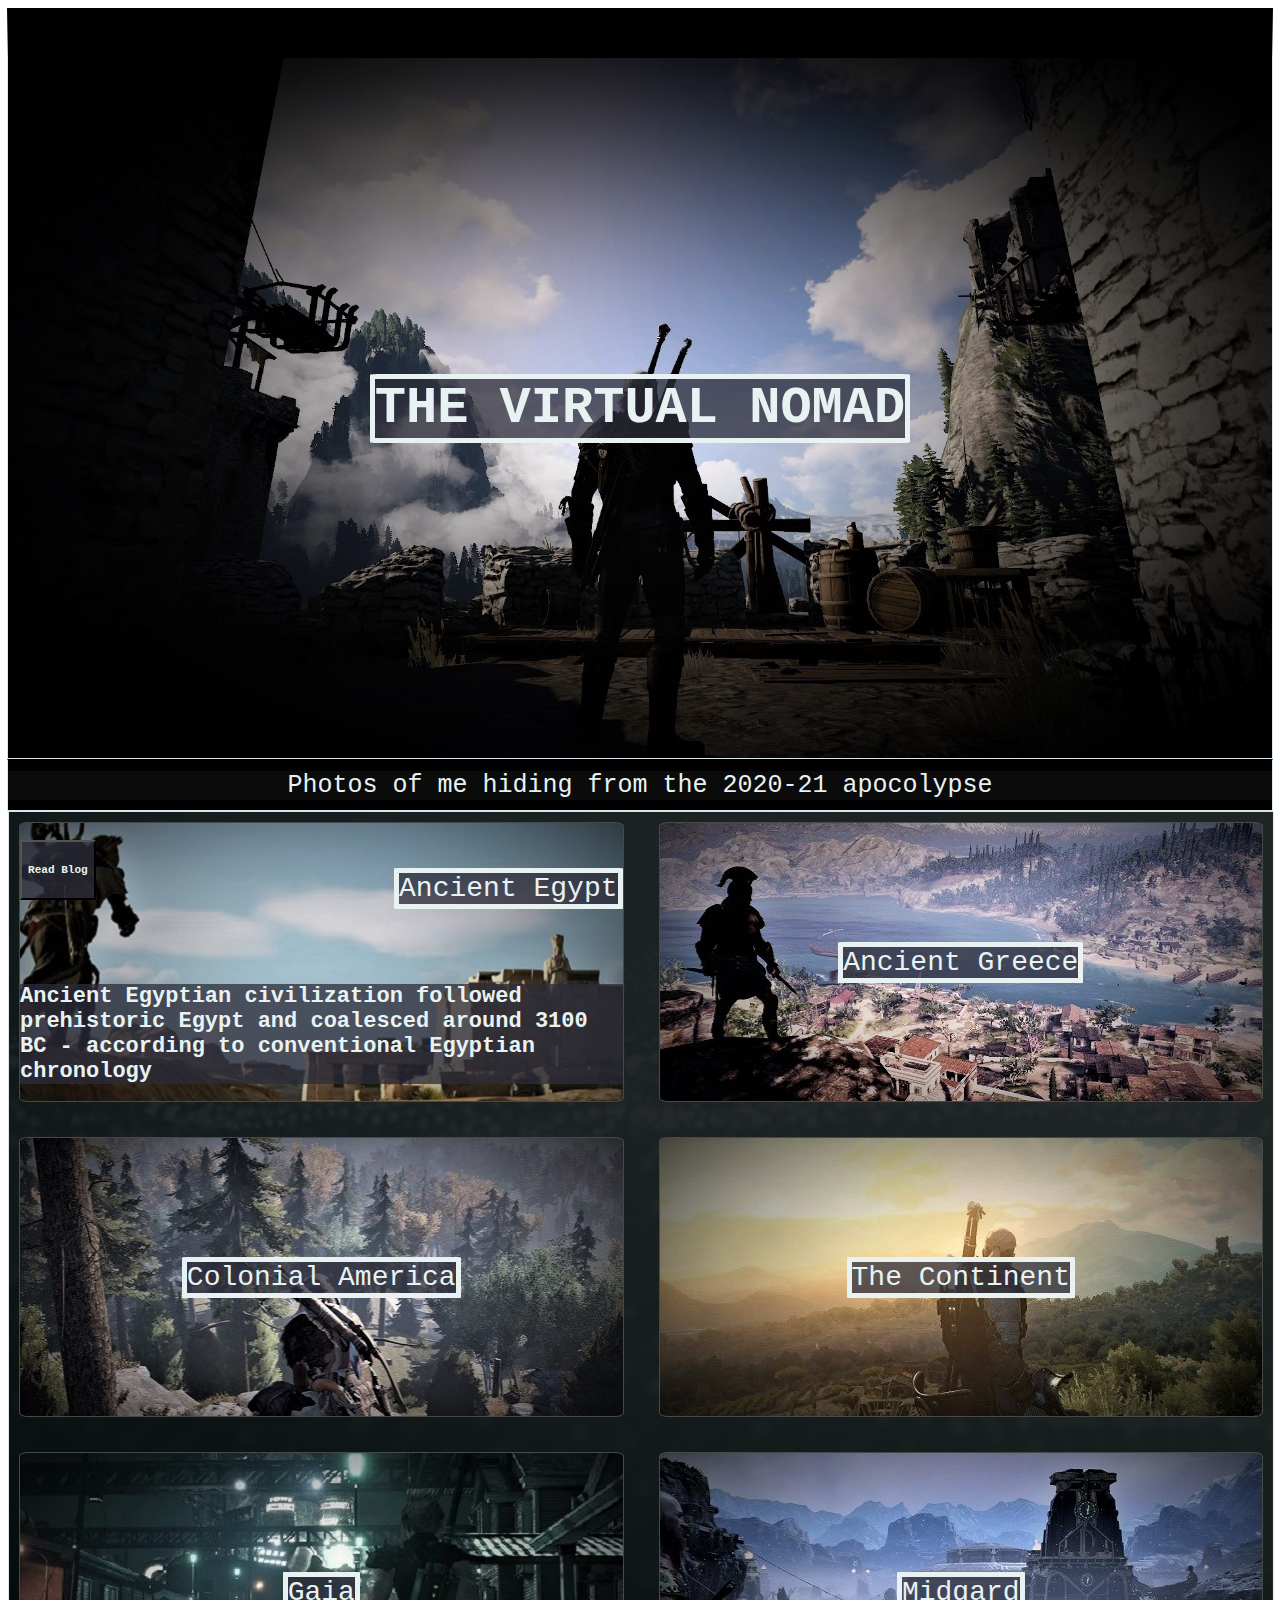
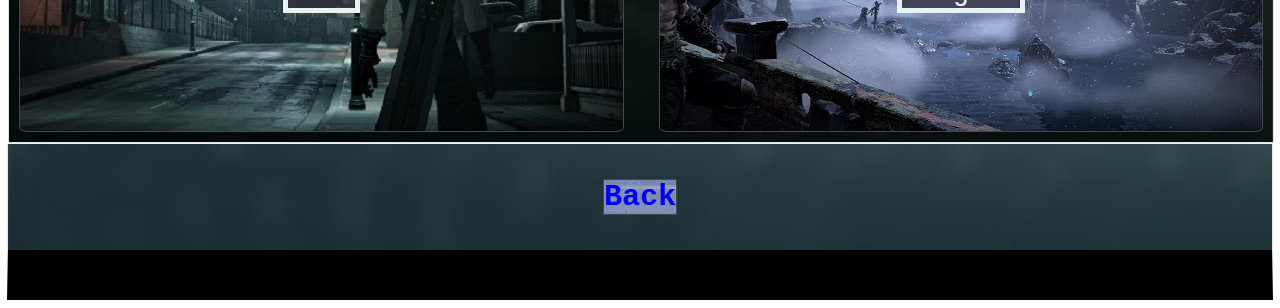
<file: index.html>
<!DOCTYPE html>
<html>
<head>
    <meta name="viewport" content="width=device-width, initial-scale=1">
    <link href="./styles/style.css" rel="stylesheet">
    <title>Virtual Nomad</title>
</head>

<body>
    <div class="container">
        <div class="banner box">
            <div id="title">
                <h1>THE VIRTUAL NOMAD</h1>
            </div>
        </div>
        <div class="menu box">
            <p>Photos of me hiding from the 2020-21 apocolypse</p>
        </div>
        <div class="content box">
            <div class="egypt card">
                <div class="cardtop">
                    <a href="./pages/Egypt.html">
                        <button type="button">
                            <h5>Read Blog</h5>
                        </button>
                    </a>
                    <h3>
                        Ancient Egypt
                    </h3>

                </div>
                <h4>Ancient Egyptian civilization followed prehistoric Egypt and coalesced around 3100 BC - according to
                    conventional Egyptian chronology</h4>

            </div>
            <a class="greece card" href="./images/Greece/greececard.jpeg">
                <h3>
                    Ancient Greece
                </h3>
            </a>
            <a class="america card" href="./images/America/AmericaCard1.jpg">
                <h3>
                    Colonial America
                </h3>
            </a>
            <a class="continent card" href="./images/continent/continentcard.jpg">
                <h3>
                    The Continent
                </h3>
            </a>
            <a class="ff7 card" href="./images//ff7/ff7card.jpg">
                <h3>
                    Gaia
                </h3>
            </a>
            <a class="gow card" href="./images/Gow/gow10.jpg">
                <h3>
                    Midgard
                </h3>
            </a>

        </div>
        <nav class="bottom box">
            <h2><a class="gow card" href="https://herman-woo.github.io/">Back</a></h2>
        </nav>
    </div>
</body>
</html>
</file>
<file: styles/style.css>
@import "../styles/backgroundstyle.css";
@import "../styles/typography.css";
@import "../styles/linkstyle.css";

.container{
    display: flex;
    flex-direction: column;
    align-items: center;
    justify-content: center;
}

.box{
    border: 1px solid #dbe6ec;
}

p{
    background-color: rgba(21, 21, 22, 0.5);
    width: 100%;
    font-size: 25px;
    text-align: center;
}

button{
    height: 40px;
    display: flex;
    flex-direction: row;
    justify-content: center;
    align-items: center;
}

.banner{
    height: 700px;
    background-image: url(../images/banner.jpg);
    border-top: 50px solid black;
}

h1{
    background-color: rgba(44, 44, 58, 0.75);
    border: 5px solid rgb(232, 242, 243);
    border-radius: 1.5%;
    margin: 30px;
    text-align: center;
}

h2{
    font-size: 20px;
}

.menu{
    display: flex;
    flex-direction: row;
    align-items: center;
    justify-content: space-evenly;
    height: 50px;
    background-color: black;
    width: 100%;
    border-top: 1px solid black;
}

.gallery{
    width: 100%;
    height: auto;
    text-align: center;
}

.content{
    display: grid;
    width: 100%;
    margin: auto;
    grid-template-columns: 1fr;
    grid-template-rows: 300px 300px 300px 300px 300px 300px;
    grid-gap: 5px;
    grid-template-areas:
    "top"
    "top"
    "mid1"
    "mid2"
    "mid1"
    "mid2"
    ;
    
}

h3{
    background-color: rgba(44, 44, 58, 0.75);
    border: 5px solid rgb(232, 242, 243);
    border-radius: 1.5%;
    text-align: center;
    font-weight: lighter;
    font-size: ;
}

h4{
    background-color: rgba(44, 44, 58, 0.75);
    margin-bottom: 0px;
    height: auto;
    width: 100%;
}

button{
    height: 40px;
    height: 60px;
    background-color: rgba(44, 44, 58, 0.75);
}

.cardtop{
    display: flex;
    flex-direction: row;
    justify-content: space-between;
    width: 100%;
}

.egypt{
    background-image: url(../images/Egypt/egyptcard3.jpeg);
    display: flex;
    flex-direction: column;
  }

.greece{
    background-image: url(../images/Greece/greececard2.jpeg);

}

.america{
    background-image: url(../images/America/ac3card.jpg);

}

.continent{
    background-image: url(../images/continent/continentcard.jpg);

}

.ff7{
    background-image: url(../images/ff7/ff7card.jpg);

}

.gow{
    background-image: url(../images/Gow/gowcard2.jpg);

}

.bottom{
    background-color: rgba(44, 44, 58, 0.5);
    display: flex;
    flex-direction: column;
    justify-content: center;
    width: 100%;
    border-top: 1px solid rgb(232, 242, 243);
    border-bottom: 50px solid black;
    align-items: center;
}

@media(min-width:1000px) and (max-width:1500px){
    h1{
        font-size: 80px;
    }
    .content{
        display: grid;
        width: 100%;
        margin: auto;
        grid-template-columns: 1fr 1fr;
        grid-template-rows: 300px 300px 300px;
        grid-gap: 15px;
        grid-template-areas:
        "top"
        "mid1"
        "mid2"
        ;
    }
    
    h1{
        font-size: 52px;
    }

    h2{
        font-size: 30px;
    }

    h3{
        font-size: 28px;
    }

    h4{
        font-size: 22px;
    }

    .bottom{
        display: flex;
        flex-direction: row;
        align-content: flex-end;
        justify-content: space-evenly;
        width: 100%;
    }
}

@media(min-width:1501px){
    .content{
        display: grid;
        height: 80vh;
        width: 100%;
        margin: auto;
        grid-template-columns: 1fr 1fr 1fr;
        grid-template-rows: 1fr 1fr;
        grid-gap: 25px;
        grid-template-areas:
        "top"
        "mid1"
        "mid2"
        "bot"
        ;
    }

    h1{
        font-size: 100px;
    }

    h3{
        font-size: 37px;
    }

    h2{
        font-size: 37px;
    }

    .bottom{
        display: flex;
        flex-direction: row;
        align-content: flex-end;
        justify-content: space-evenly;
        width: 100%;
    }
}
</file>
